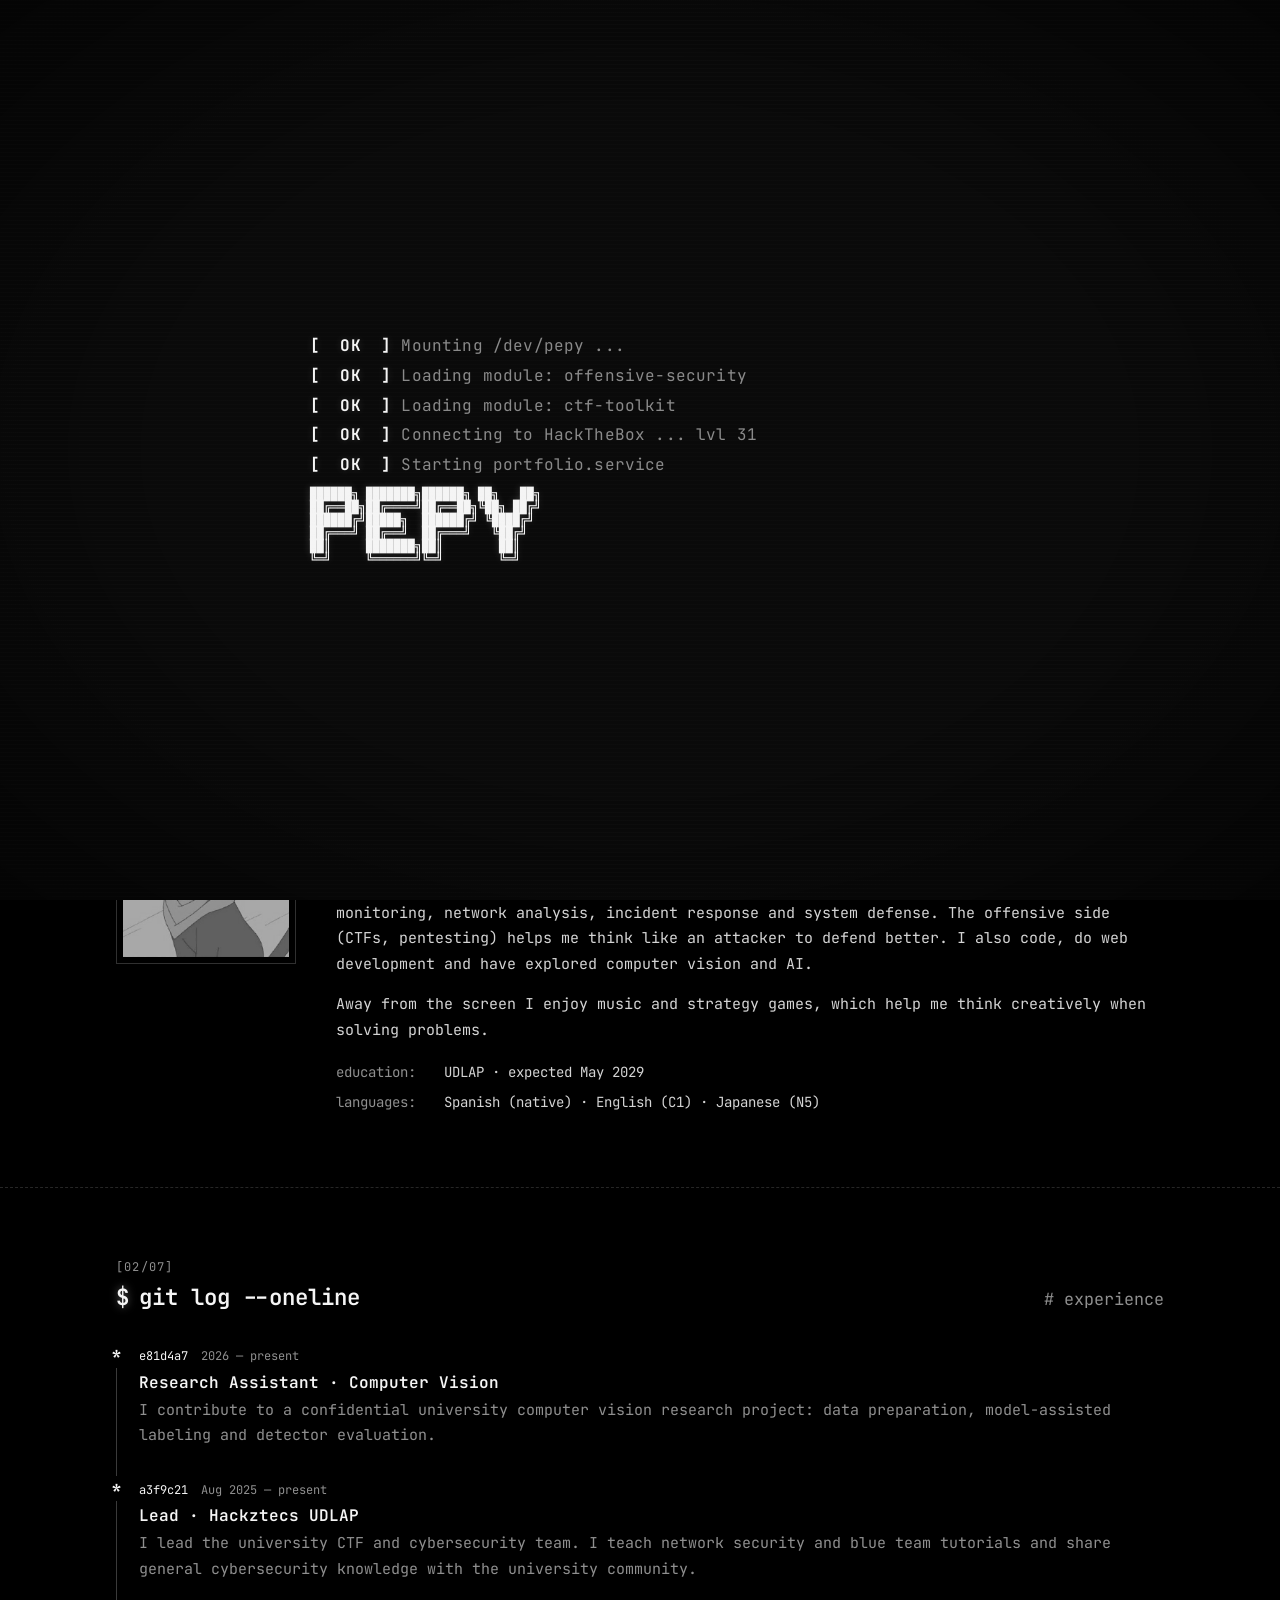
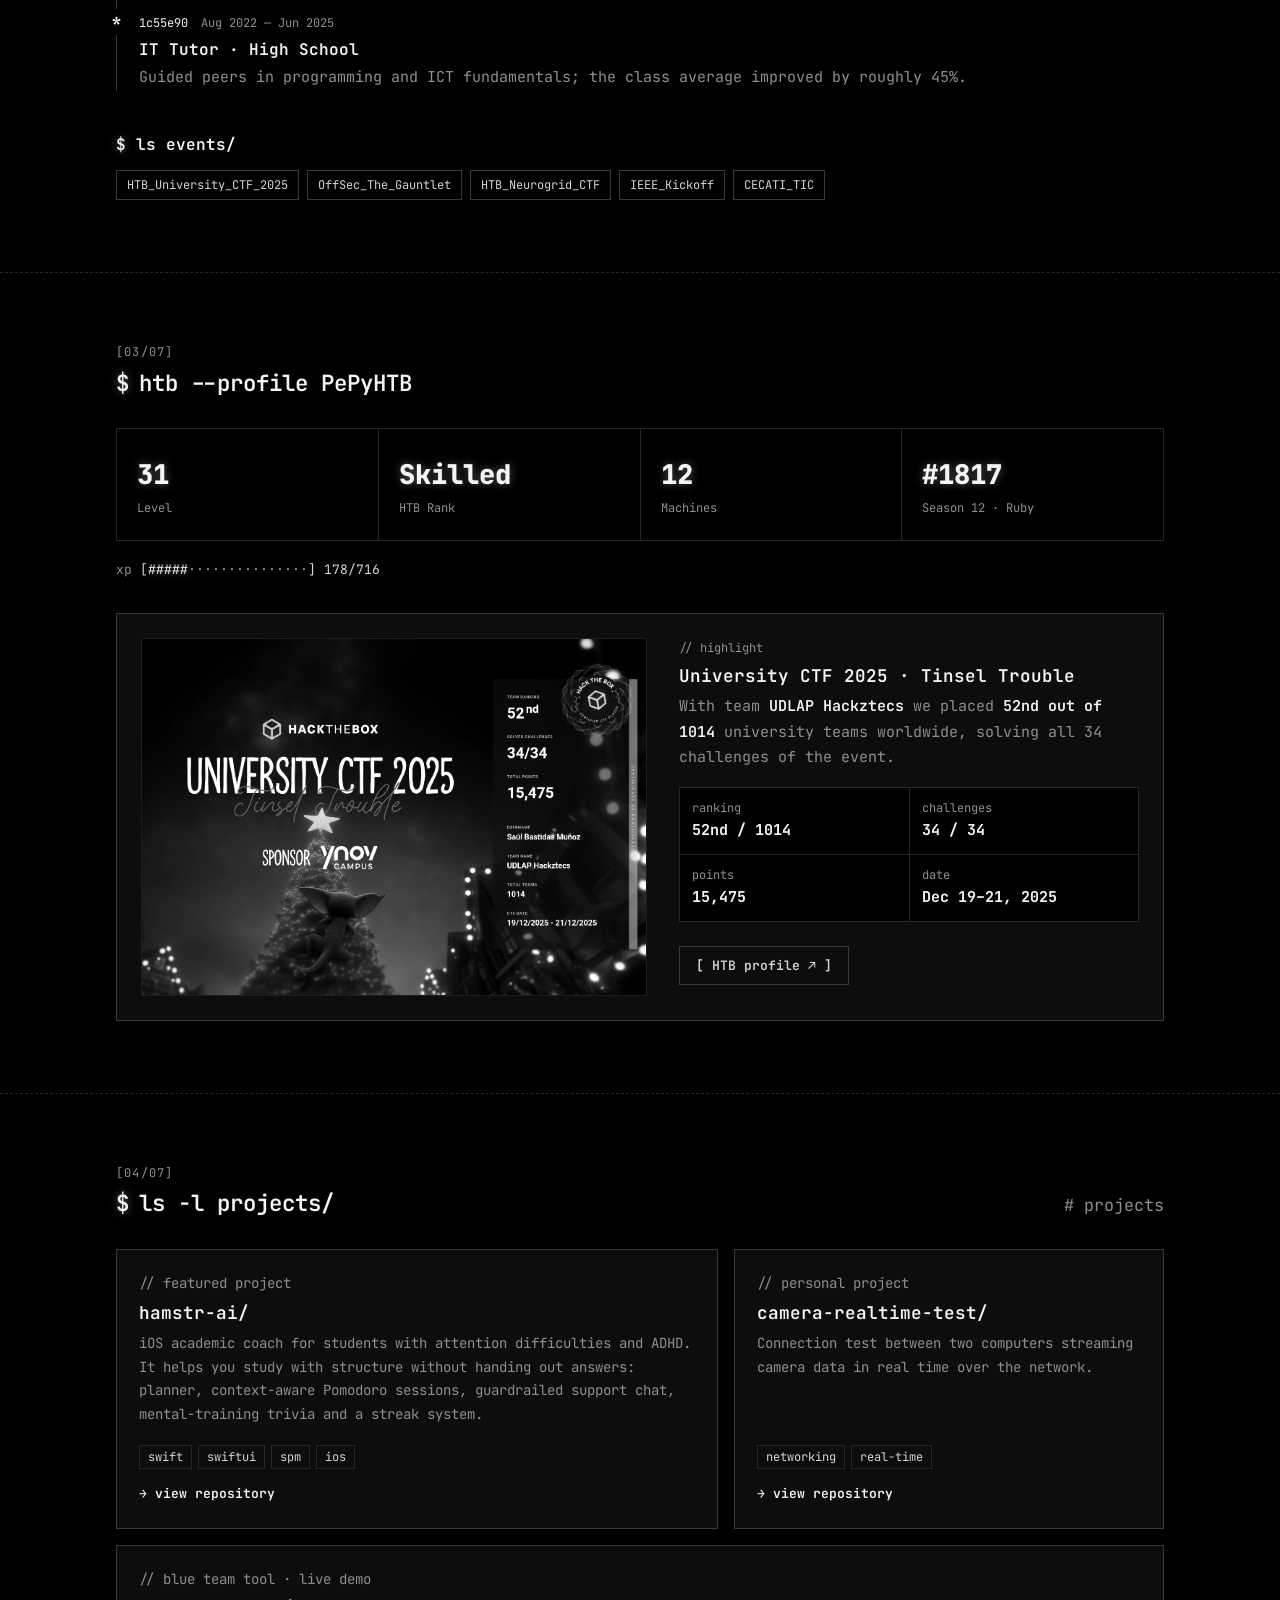
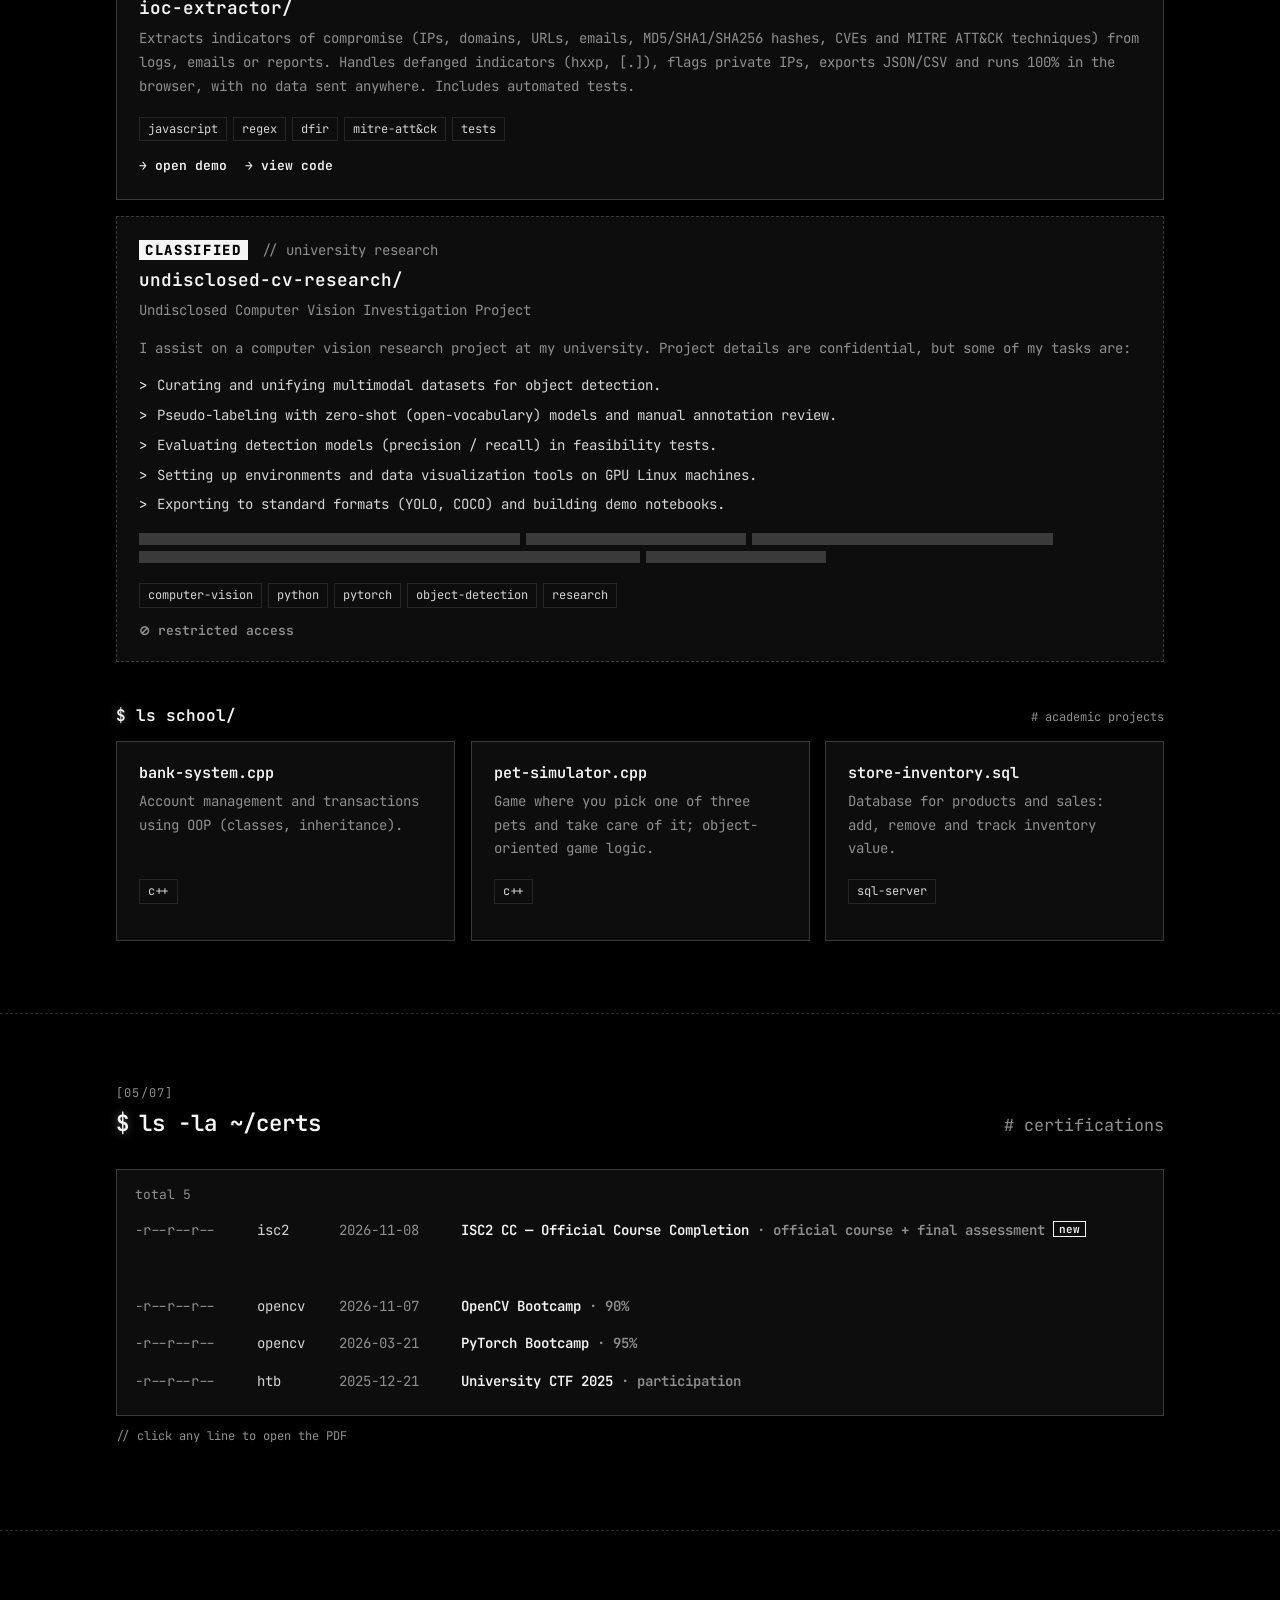
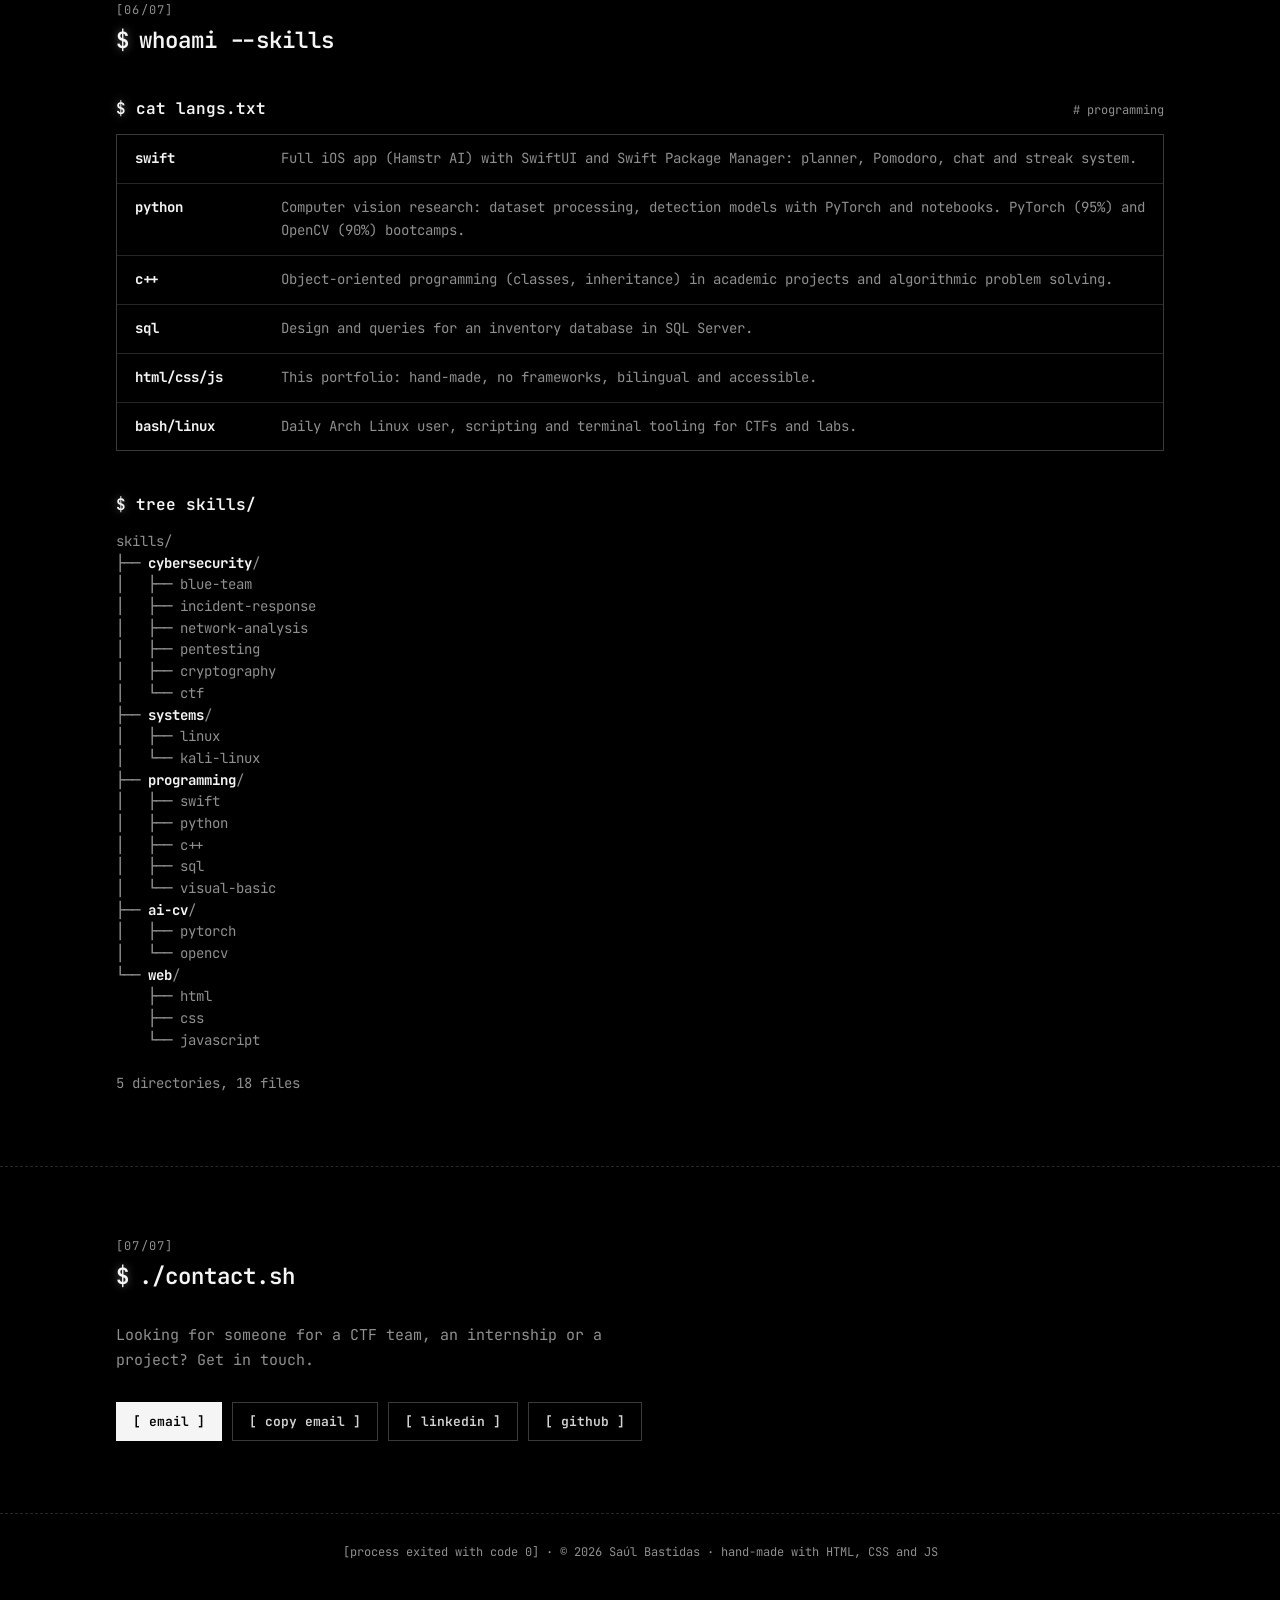
<file: index.html>
<!doctype html>
<html lang="es">
<head>
  <meta charset="utf-8">
  <meta name="viewport" content="width=device-width, initial-scale=1">
  <title>Saúl Bastidas · Portafolio</title>
  <meta name="description" content="Portafolio de Saúl Bastidas (PePy): estudiante de Ingeniería en Sistemas Computacionales en la UDLAP, enfocado en ciberseguridad (con interés en blue team), CTFs y programación.">
  <meta property="og:title" content="Saúl Bastidas · Portafolio">
  <meta property="og:description" content="Ciberseguridad, CTFs y desarrollo web. HackTheBox, proyectos y certificaciones.">
  <meta property="og:image" content="https://pepy-code.github.io/assets/img/avatar.jpg">
  <meta property="og:type" content="website">
  <meta name="theme-color" content="#000000">
  <link rel="icon" href="assets/img/avatar.jpg">
  <link rel="preconnect" href="https://fonts.googleapis.com">
  <link rel="preconnect" href="https://fonts.gstatic.com" crossorigin>
  <link href="https://fonts.googleapis.com/css2?family=JetBrains+Mono:wght@300;400;600;800&family=Space+Grotesk:wght@500;700&display=swap" rel="stylesheet">
  <link rel="stylesheet" href="css/style.css">
  <link rel="stylesheet" href="css/boot.css">
  <link rel="stylesheet" href="css/palette.css">
  <link rel="stylesheet" href="css/statusbar.css">
  <link rel="stylesheet" href="css/fx.css">
</head>
<body>
  <a class="skip" href="#main" data-i18n="skip">Saltar al contenido</a>

  <header class="nav">
    <div class="nav__inner">
      <a class="nav__brand" href="#top">~/pepy<span class="cursor" aria-hidden="true">█</span></a>
      <button class="nav__toggle" aria-expanded="false" aria-controls="nav-links" aria-label="Menú">
        <span></span><span></span><span></span>
      </button>
      <nav id="nav-links" class="nav__links">
        <a href="#about">./about</a>
        <a href="#experience">./exp</a>
        <a href="#htb">./htb</a>
        <a href="#projects">./projects</a>
        <a href="#certs">./certs</a>
        <a href="#skills">./skills</a>
        <a href="#contact">./contact</a>
        <button class="lang" id="plain-toggle" aria-pressed="false" title="Modo simple: sin efectos / Plain mode: no effects" data-i18n="plain.btn">modo simple</button>
        <button class="lang" id="lang-toggle" aria-label="Cambiar idioma / Switch language">EN</button>
      </nav>
    </div>
  </header>

  <main id="main">
    <!-- HERO -->
    <section class="hero" id="top">
      <div class="container hero__grid">
        <div>
          <p class="prompt"><span class="dim">saul@archlinux</span> <span class="ps">~ $</span> whoami</p>
          <h1 class="glitch" data-text="Saúl Bastidas">Saúl Bastidas</h1>
          <p class="hero__role">&gt; <span id="typed" data-i18n="hero.role">Estudiante de ISC · Ciberseguridad · Blue Team · Programación</span><span class="cursor" aria-hidden="true">█</span></p>
          <p class="hero__lead" data-i18n="hero.lead">Me gusta entender cómo funcionan los sistemas para saber cómo atacarlos y, sobre todo, cómo defenderlos. Resuelvo máquinas en HackTheBox, compito en CTFs con mi equipo y construyo software en mis ratos libres.</p>
          <p class="print-only">SaulBastidas064@outlook.com · linkedin.com/in/saul-bastidas · github.com/PePy-Code · pepy-code.github.io</p>
          <div class="hero__cta">
            <a class="btn btn--primary" href="#projects" data-i18n="hero.cta1">[ ver proyectos ]</a>
            <a class="btn" href="https://github.com/PePy-Code" target="_blank" rel="noopener">[ github ]</a>
            <a class="btn" href="#contact" data-i18n="hero.cta3">[ contacto ]</a>
          </div>
        </div>

        <div class="term" aria-label="Resumen estilo neofetch">
          <div class="term__bar"><i></i><i></i><i></i><span>pepy@htb: ~ — neofetch</span></div>
          <div class="term__body neofetch">
<pre class="neofetch__logo" aria-hidden="true">
   /\_/\
  ( o.o )
   > ^ <
  /|   |\
 (_|   |_)</pre>
<pre class="neofetch__info"><b>pepy</b>@<b>htb</b>
<span class="dim">-----------</span>
<b>OS</b>      Arch Linux
<b>WM</b>      Hyprland
<b>Shell</b>   zsh
<b>Uni</b>     UDLAP · ISC
<b>HTB</b>     lvl 31 · Skilled
<b>Pwned</b>   12 machines
<b>CTF</b>     #52 / 1014
<b>Team</b>    Hackztecs
<span class="swatch"><i></i><i></i><i></i><i></i><i></i><i></i></span></pre>
          </div>
        </div>
      </div>
    </section>

    <!-- ABOUT -->
    <section id="about" class="section">
      <div class="container">
        <h2 class="section__title"><span class="ps">$</span> cat about.md <span class="comment"># <span data-i18n="nav.about">sobre mí</span></span></h2>
        <div class="about">
          <img class="about__avatar" src="assets/img/avatar.jpg" alt="Avatar de PePy" width="180" height="180">
          <div>
            <p data-i18n="about.p1">Soy estudiante de tercer semestre de <strong>Ingeniería en Sistemas Computacionales</strong> en la <strong>Universidad de las Américas Puebla (UDLAP)</strong>, con una <strong>beca del 45% por excelencia académica</strong>. Soy de Mazatlán, Sinaloa.</p>
            <p data-i18n="about.p2">Me interesa la <strong>ciberseguridad de forma integral</strong>, con un interés cada vez mayor en el <strong>blue team</strong>: monitoreo, análisis de redes, respuesta a incidentes y defensa de sistemas. El lado ofensivo (CTFs, pentesting) me ayuda a pensar como atacante para defender mejor. También programo, hago desarrollo web y he explorado visión por computadora e IA.</p>
            <p data-i18n="about.p3">Fuera de la pantalla me gusta la música y los juegos de estrategia, que me ayudan a pensar de forma creativa al resolver problemas.</p>
            <ul class="facts">
              <li><span class="dim" data-i18n="about.edu">educación</span> UDLAP · <span data-i18n="about.grad">egreso mayo 2029</span></li>
              <li><span class="dim" data-i18n="about.langs">idiomas</span> <span data-i18n="about.langsv">Español (nativo) · Inglés (C1) · Japonés (N5)</span></li>
            </ul>
          </div>
        </div>
      </div>
    </section>

    <!-- EXPERIENCE -->
    <section id="experience" class="section">
      <div class="container">
        <h2 class="section__title"><span class="ps">$</span> git log --oneline <span class="comment"># <span data-i18n="exp.title">experiencia</span></span></h2>
        <ol class="timeline">
          <li>
            <span class="timeline__date"><span class="hash">e81d4a7</span> <span data-i18n="exp.d0">2026 — presente</span></span>
            <h3 data-i18n="exp.t0">Asistente de investigación · Visión por computadora</h3>
            <p data-i18n="exp.p0">Colaboro en un proyecto de investigación universitario (confidencial) en visión por computadora: preparación de datos, etiquetado asistido por modelos y evaluación de detectores.</p>
          </li>
          <li>
            <span class="timeline__date"><span class="hash">a3f9c21</span> <span data-i18n="exp.d1">ago 2025 — presente</span></span>
            <h3 data-i18n="exp.t1">Líder · Hackztecs UDLAP</h3>
            <p data-i18n="exp.p1">Lidero el equipo de CTF y ciberseguridad de la universidad. Doy tutorías de seguridad en redes y blue team, y comparto conocimientos de ciberseguridad general con la comunidad universitaria.</p>
          </li>
          <li>
            <span class="timeline__date"><span class="hash">1c55e90</span> <span data-i18n="exp.d3">ago 2022 — jun 2025</span></span>
            <h3 data-i18n="exp.t3">Tutor de TI · Preparatoria</h3>
            <p data-i18n="exp.p3">Asesoré a compañeros en fundamentos de programación y tecnologías de la información; el promedio del grupo mejoró aproximadamente un 45%.</p>
          </li>
        </ol>
        <h3 class="subhead"><span class="ps">$</span> ls events/</h3>
        <ul class="tags">
          <li>HTB_University_CTF_2025</li>
          <li>OffSec_The_Gauntlet</li>
          <li>HTB_Neurogrid_CTF</li>
          <li>IEEE_Kickoff</li>
          <li>CECATI_TIC</li>
        </ul>
      </div>
    </section>

    <!-- HTB -->
    <section id="htb" class="section">
      <div class="container">
        <h2 class="section__title"><span class="ps">$</span> htb --profile PePyHTB</h2>
        <!-- Actualizar estos números a mano desde el perfil de HTB -->
        <div class="stats">
          <div class="stat"><span class="stat__value">31</span><span class="stat__label" data-i18n="htb.level">Nivel</span></div>
          <div class="stat"><span class="stat__value">Skilled</span><span class="stat__label" data-i18n="htb.rank">Rango HTB</span></div>
          <div class="stat"><span class="stat__value">12</span><span class="stat__label" data-i18n="htb.machines">Máquinas</span></div>
          <div class="stat"><span class="stat__value">#1817</span><span class="stat__label">Season 12 · Ruby</span></div>
        </div>
        <p class="xp" aria-label="XP 178 de 716"><span class="dim">xp</span> [<span class="xp__bar">#####</span><span class="dim">···············</span>] 178/716</p>

        <article class="feature">
          <a class="feature__img" href="assets/img/htb-uni-ctf-2025.png" target="_blank" rel="noopener">
            <img src="assets/img/htb-uni-ctf-2025.png" alt="Certificado HTB University CTF 2025" width="1393" height="983" loading="lazy">
          </a>
          <div class="feature__body">
            <p class="eyebrow" data-i18n="htb.highlight">// logro destacado</p>
            <h3>University CTF 2025 · Tinsel Trouble</h3>
            <p data-i18n="htb.ctf">Con el equipo <strong>UDLAP Hackztecs</strong> quedamos en el <strong>lugar 52 de 1014 equipos</strong> universitarios de todo el mundo, resolviendo los 34 retos del evento.</p>
            <ul class="kv">
              <li><span>ranking</span><b>52nd / 1014</b></li>
              <li><span data-i18n="htb.solved">retos</span><b>34 / 34</b></li>
              <li><span data-i18n="htb.points">puntos</span><b>15,475</b></li>
              <li><span data-i18n="htb.date">fecha</span><b data-i18n="htb.dateval">19–21 dic 2025</b></li>
            </ul>
            <a class="btn" href="https://profile.hackthebox.com/profile/019c961a-386e-7038-ac83-81f71e967886" target="_blank" rel="noopener" data-i18n="htb.profile">[ perfil de HTB ↗ ]</a>
          </div>
        </article>
      </div>
    </section>

    <!-- PROJECTS -->
    <section id="projects" class="section">
      <div class="container">
        <h2 class="section__title"><span class="ps">$</span> ls -l projects/ <span class="comment"># <span data-i18n="nav.projects">proyectos</span></span></h2>
        <div class="cards">
          <article class="card card--big">
            <p class="eyebrow" data-i18n="proj.featured">// proyecto destacado</p>
            <h3>hamstr-ai/</h3>
            <p data-i18n="proj.hamstr">Entrenador académico para iOS pensado para estudiantes con problemas de atención y TDAH. Ayuda a estudiar con estructura sin dar respuestas automáticas: agenda, sesiones Pomodoro con apoyo contextual, chat con guardrails, trivia de entrenamiento mental y sistema de rachas.</p>
            <ul class="stack"><li>swift</li><li>swiftui</li><li>spm</li><li>ios</li></ul>
            <a class="link" href="https://github.com/PePy-Code/Hamstr-AI" target="_blank" rel="noopener" data-i18n="proj.repo">→ ver repositorio</a>
          </article>
          <article class="card">
            <p class="eyebrow" data-i18n="proj.personal">// proyecto personal</p>
            <h3>camera-realtime-test/</h3>
            <p data-i18n="proj.camera">Prueba de conexión entre dos computadoras enviando datos de cámara en tiempo real a través de la red.</p>
            <ul class="stack"><li data-i18n="proj.net">redes</li><li data-i18n="proj.rt">tiempo-real</li></ul>
            <a class="link" href="https://github.com/PePy-Code/CameraRealTimeTest" target="_blank" rel="noopener" data-i18n="proj.repo">→ ver repositorio</a>
          </article>
          <article class="card card--wide">
            <p class="eyebrow" data-i18n="proj.tool">// herramienta blue team · demo en vivo</p>
            <h3>ioc-extractor/</h3>
            <p data-i18n="proj.ioc">Extrae indicadores de compromiso (IPs, dominios, URLs, correos, hashes MD5/SHA1/SHA256, CVEs y técnicas de MITRE ATT&amp;CK) de logs, correos o reportes. Acepta indicadores "defanged" (hxxp, [.]), marca IPs privadas, exporta a JSON/CSV y funciona 100% en el navegador, sin enviar datos. Incluye pruebas automatizadas.</p>
            <ul class="stack"><li>javascript</li><li>regex</li><li>dfir</li><li>mitre-att&amp;ck</li><li>tests</li></ul>
            <div class="card__links">
              <a class="link" href="https://pepy-code.github.io/ioc-extractor/" target="_blank" rel="noopener" data-i18n="proj.demo">→ abrir demo</a>
              <a class="link" href="https://github.com/PePy-Code/ioc-extractor" target="_blank" rel="noopener" data-i18n="proj.code">→ ver código</a>
            </div>
          </article>
          <!-- Proyecto de investigación confidencial: no agregar nombre, datasets ni detalles técnicos -->
          <article class="card card--classified">
            <p class="eyebrow"><span class="stamp">CLASSIFIED</span> <span data-i18n="proj.research">// investigación universitaria</span></p>
            <h3>undisclosed-cv-research/</h3>
            <p class="dim">Undisclosed Computer Vision Investigation Project</p>
            <p data-i18n="proj.cv">Colaboro como asistente en un proyecto de investigación de visión por computadora de mi universidad. Los detalles del proyecto son confidenciales, pero algunas de mis tareas son:</p>
            <ul class="tasks">
              <li data-i18n="proj.task1">Curación y unificación de datasets multimodales para detección de objetos.</li>
              <li data-i18n="proj.task2">Pseudo-etiquetado con modelos zero-shot (open-vocabulary) y revisión manual de las anotaciones.</li>
              <li data-i18n="proj.task3">Evaluación de modelos de detección (precisión / recall) en pruebas de viabilidad.</li>
              <li data-i18n="proj.task4">Montaje de entornos y herramientas de visualización de datos en Linux con GPU.</li>
              <li data-i18n="proj.task5">Exportación a formatos estándar (YOLO, COCO) y notebooks de demostración.</li>
            </ul>
            <p class="redacted" aria-hidden="true"><span style="width:38%"></span><span style="width:22%"></span><span style="width:30%"></span><span style="width:50%"></span><span style="width:18%"></span></p>
            <ul class="stack"><li>computer-vision</li><li>python</li><li>pytorch</li><li>object-detection</li><li data-i18n="proj.res">investigación</li></ul>
            <button type="button" class="link--locked" id="locked-btn" data-i18n="proj.locked">⊘ acceso restringido</button>
            <p class="denied" id="denied" role="status" aria-live="polite"></p>
          </article>
        </div>

        <h3 class="subhead"><span class="ps">$</span> ls school/ <span class="comment"># <span data-i18n="proj.academic">proyectos académicos</span></span></h3>
        <div class="cards cards--small">
          <article class="card">
            <h4 data-i18n="proj.bank.t">bank-system.cpp</h4>
            <p data-i18n="proj.bank">Gestión de cuentas y transacciones aplicando POO (clases, herencia).</p>
            <ul class="stack"><li>c++</li></ul>
          </article>
          <article class="card">
            <h4 data-i18n="proj.pet.t">pet-simulator.cpp</h4>
            <p data-i18n="proj.pet">Juego donde eliges una de tres mascotas y la cuidas; lógica con diseño orientado a objetos.</p>
            <ul class="stack"><li>c++</li></ul>
          </article>
          <article class="card">
            <h4 data-i18n="proj.sql.t">store-inventory.sql</h4>
            <p data-i18n="proj.sql">Base de datos para productos y ventas: altas, bajas y valor del inventario.</p>
            <ul class="stack"><li>sql-server</li></ul>
          </article>
        </div>
      </div>
    </section>

    <!-- CERTS: listado tipo `ls -la` -->
    <section id="certs" class="section">
      <div class="container">
        <h2 class="section__title"><span class="ps">$</span> ls -la ~/certs <span class="comment"># <span data-i18n="nav.certs">certificaciones</span></span></h2>
        <div class="ls" role="list">
          <p class="ls__total dim">total 5</p>
          <a class="ls__row" role="listitem" href="assets/certs/isc2-cc-course-completion.pdf" target="_blank" rel="noopener">
            <span class="ls__perm">-r--r--r--</span><span class="ls__owner">isc2</span><span class="ls__date">2026-11-08</span>
            <span class="ls__name">ISC2 CC — Official Course Completion <span class="dim" data-i18n="cert.isc2.d">· curso oficial + evaluación final</span><span class="ls__new">new</span></span>
          </a>
          <a class="ls__row" role="listitem" href="assets/certs/cisco-intro-ciberseguridad.pdf" target="_blank" rel="noopener">
            <span class="ls__perm">-r--r--r--</span><span class="ls__owner">cisco</span><span class="ls__date">2026-10-06</span>
            <span class="ls__name" data-i18n="cert.cisco">Introducción a la Ciberseguridad</span>
          </a>
          <a class="ls__row" role="listitem" href="assets/certs/opencv-bootcamp.pdf" target="_blank" rel="noopener">
            <span class="ls__perm">-r--r--r--</span><span class="ls__owner">opencv</span><span class="ls__date">2026-11-07</span>
            <span class="ls__name">OpenCV Bootcamp <span class="dim">· 90%</span></span>
          </a>
          <a class="ls__row" role="listitem" href="assets/certs/pytorch-bootcamp.pdf" target="_blank" rel="noopener">
            <span class="ls__perm">-r--r--r--</span><span class="ls__owner">opencv</span><span class="ls__date">2026-03-21</span>
            <span class="ls__name">PyTorch Bootcamp <span class="dim">· 95%</span></span>
          </a>
          <a class="ls__row" role="listitem" href="assets/certs/htb-university-ctf-2025.pdf" target="_blank" rel="noopener">
            <span class="ls__perm">-r--r--r--</span><span class="ls__owner">htb</span><span class="ls__date">2025-12-21</span>
            <span class="ls__name">University CTF 2025 <span class="dim" data-i18n="cert.htb.d">· participación</span></span>
          </a>
        </div>
        <p class="hint dim" data-i18n="cert.hint">// clic en cualquier línea para abrir el PDF</p>
      </div>
    </section>

    <!-- SKILLS (borrador: se definirá después) -->
    <section id="skills" class="section">
      <div class="container">
        <h2 class="section__title"><span class="ps">$</span> whoami --skills</h2>
<h3 class="subhead"><span class="ps">$</span> cat langs.txt <span class="comment"># <span data-i18n="sk.code">programación</span></span></h3>
        <ul class="langs">
          <li><b>swift</b><span data-i18n="lang.swift">App iOS completa (Hamstr AI) con SwiftUI y Swift Package Manager: agenda, Pomodoro, chat y sistema de rachas.</span></li>
          <li><b>python</b><span data-i18n="lang.python">Investigación en visión por computadora: procesamiento de datasets, modelos de detección con PyTorch y notebooks. Bootcamps de PyTorch (95%) y OpenCV (90%).</span></li>
          <li><b>c++</b><span data-i18n="lang.cpp">Programación orientada a objetos (clases, herencia) en proyectos académicos y resolución de problemas algorítmicos.</span></li>
          <li><b>sql</b><span data-i18n="lang.sql">Diseño y consultas de una base de datos de inventario en SQL Server.</span></li>
          <li><b>html/css/js</b><span data-i18n="lang.web">Este portafolio: hecho a mano, sin frameworks, bilingüe y accesible.</span></li>
          <li><b>bash/linux</b><span data-i18n="lang.sh">Uso diario de Arch Linux, scripting y herramientas de terminal para CTFs y laboratorios.</span></li>
        </ul>

        <h3 class="subhead"><span class="ps">$</span> tree skills/</h3>
<pre class="tree">skills/
├── <b data-i18n="sk.sec">ciberseguridad</b>/
│   ├── blue-team
│   ├── <span data-i18n="sk.ir">respuesta-a-incidentes</span>
│   ├── <span data-i18n="sk.net">análisis-de-redes</span>
│   ├── pentesting
│   ├── <span data-i18n="sk.crypto">criptografía</span>
│   └── ctf
├── <b data-i18n="sk.sys">sistemas</b>/
│   ├── linux
│   └── kali-linux
├── <b data-i18n="sk.prog">programación</b>/
│   ├── swift
│   ├── python
│   ├── c++
│   ├── sql
│   └── visual-basic
├── <b>ai-cv</b>/
│   ├── pytorch
│   └── opencv
└── <b>web</b>/
    ├── html
    ├── css
    └── javascript

<span class="dim">5 directories, 18 files</span></pre>
      </div>
    </section>

    <!-- CONTACT -->
    <section id="contact" class="section">
      <div class="container contact">
        <h2 class="section__title"><span class="ps">$</span> ./contact.sh</h2>
        <p data-i18n="contact.p">¿Buscas a alguien para un equipo de CTF, una pasantía o un proyecto? Escríbeme.</p>
        <div class="hero__cta">
          <a class="btn btn--primary" href="mailto:SaulBastidas064@outlook.com?subject=Contacto%20desde%20tu%20portafolio">[ email ]</a>
          <button type="button" class="btn" id="copy-email" data-email="SaulBastidas064@outlook.com" data-i18n="contact.copy">[ copiar email ]</button>
          <a class="btn" href="https://www.linkedin.com/in/saul-bastidas" target="_blank" rel="noopener">[ linkedin ]</a>
          <a class="btn" href="https://github.com/PePy-Code" target="_blank" rel="noopener">[ github ]</a>
        </div>
      </div>
    </section>
  </main>

  <footer class="footer">
    <p><span class="dim">[process exited with code 0]</span> · © <span id="year">2026</span> Saúl Bastidas · <span data-i18n="footer">hecho a mano con HTML, CSS y JS</span></p>
  </footer>

  <script src="js/i18n.js"></script>
  <script src="js/main.js"></script>
  <script src="js/boot.js"></script>
  <script src="js/palette.js"></script>
  <script src="js/statusbar.js"></script>
  <script src="js/fx.js"></script>
</body>
</html>
</file>
<file: css/style.css>
/* Monocromático: solo negro, blanco y grises */
:root {
  --bg: #000;
  --bg-2: #0a0a0a;
  --card: #0d0d0d;
  --line: #262626;
  --line-2: #3a3a3a;
  --text: #d4d4d4;
  --dim: #8f8f8f;
  --white: #f5f5f5;
  --glow: 0 0 8px rgba(255, 255, 255, .35);
  --mono: "JetBrains Mono", ui-monospace, monospace;
  --max: 1080px;
}

* { box-sizing: border-box; }
html { scroll-behavior: smooth; scroll-padding-top: 72px; }
body {
  margin: 0;
  background: var(--bg);
  color: var(--text);
  font: 15px/1.7 var(--mono);
  -webkit-font-smoothing: antialiased;
}
/* Scanlines CRT sobre toda la página */
body::after {
  content: "";
  position: fixed; inset: 0;
  pointer-events: none; z-index: 90;
  background: repeating-linear-gradient(to bottom, rgba(255,255,255,.025) 0 1px, transparent 1px 3px);
}
/* Viñeta */
body::before {
  content: "";
  position: fixed; inset: 0;
  pointer-events: none; z-index: 89;
  background: radial-gradient(ellipse at center, transparent 55%, rgba(0,0,0,.6) 100%);
}

::selection { background: var(--white); color: #000; }
img { max-width: 100%; height: auto; display: block; }
a { color: var(--white); text-decoration: none; }
h1, h2, h3, h4 { line-height: 1.2; margin: 0 0 .5em; color: var(--white); font-weight: 600; }
p { margin: 0 0 1em; }
strong { color: var(--white); font-weight: 600; }
ul { margin: 0; padding: 0; list-style: none; }
pre { margin: 0; font: inherit; }

.dim { color: var(--dim); }
.ps { color: var(--white); text-shadow: var(--glow); }
.comment { color: var(--dim); font-weight: 400; font-size: .75em; margin-left: auto; }
.container { max-width: var(--max); margin: 0 auto; padding: 0 16px; }

.skip { position: absolute; left: -999px; top: 8px; background: var(--white); color: #000; padding: 8px 12px; z-index: 100; }
.skip:focus { left: 8px; }
:focus-visible { outline: 1px dashed var(--white); outline-offset: 4px; }

.cursor { animation: blink 1s steps(1) infinite; color: var(--white); margin-left: 2px; }
@keyframes blink { 50% { opacity: 0; } }

/* NAV */
.nav { position: sticky; top: 0; z-index: 50; background: rgba(0,0,0,.85); backdrop-filter: blur(6px); border-bottom: 1px solid var(--line); }
.nav__inner { max-width: var(--max); margin: 0 auto; padding: 0 16px; height: 56px; display: flex; align-items: center; justify-content: space-between; }
.nav__brand { font-weight: 800; color: var(--white); }
.nav__links { display: flex; align-items: center; gap: 4px; font-size: 13px; }
.nav__links a { color: var(--dim); padding: 4px 8px; }
.nav__links a:hover { background: var(--white); color: #000; }
.lang { font: 600 12px var(--mono); background: transparent; color: var(--white); border: 1px solid var(--white); padding: 3px 10px; margin-left: 8px; cursor: pointer; }
.lang:hover { background: var(--white); color: #000; }
.nav__toggle { display: none; background: none; border: 0; padding: 8px; cursor: pointer; }
.nav__toggle span { display: block; width: 22px; height: 2px; margin: 5px 0; background: var(--white); }

/* BUTTONS: invertir al pasar */
.btn { display: inline-block; font: 600 13px var(--mono); padding: 10px 16px; border: 1px solid var(--line-2); color: var(--text); background: transparent; transition: background .12s, color .12s; }
.btn:hover { background: var(--white); color: #000; border-color: var(--white); }
.btn--primary { background: var(--white); color: #000; border-color: var(--white); }
.btn--primary:hover { background: transparent; color: var(--white); }

/* HERO */
.hero { padding: 96px 0 80px; }
.hero__grid { display: grid; grid-template-columns: 1.15fr 1fr; gap: 48px; align-items: center; }
.prompt { font-size: 14px; color: var(--text); }
.hero h1 { font-family: "Space Grotesk", var(--mono); font-size: clamp(2.6rem, 7vw, 4.6rem); font-weight: 700; letter-spacing: -.035em; margin: .1em 0 .25em; text-shadow: var(--glow); }
.hero__role { font-size: clamp(.95rem, 2.2vw, 1.15rem); color: var(--white); min-height: 1.7em; }
.hero__lead { color: var(--dim); max-width: 52ch; }
.hero__cta { display: flex; flex-wrap: wrap; gap: 10px; margin-top: 28px; }

/* Efecto glitch monocromo */
.glitch { position: relative; }
.glitch::before, .glitch::after {
  content: attr(data-text);
  content: attr(data-text) / ""; /* decorativo: que el lector de pantalla no lo repita */
  position: absolute; inset: 0;
  background: var(--bg);
  overflow: hidden;
}
.glitch::before { left: 2px; text-shadow: -1px 0 var(--dim); clip-path: inset(100% 0 0 0); animation: glitch-a 1.2s 2.4s 1 steps(1); }
.glitch::after { left: -2px; text-shadow: 1px 0 var(--white); clip-path: inset(100% 0 0 0); animation: glitch-b 1.2s 2.4s 1 steps(1); }
.glitch:hover::before { animation: glitch-a-h .9s infinite steps(1); }
.glitch:hover::after { animation: glitch-b-h 1.1s infinite steps(1); }
@keyframes glitch-a-h {
  0%, 100% { clip-path: inset(100% 0 0 0); }
  15% { clip-path: inset(10% 0 70% 0); }
  35% { clip-path: inset(55% 0 20% 0); }
  60% { clip-path: inset(30% 0 50% 0); }
}
@keyframes glitch-b-h {
  0%, 100% { clip-path: inset(100% 0 0 0); }
  20% { clip-path: inset(70% 0 5% 0); }
  45% { clip-path: inset(20% 0 60% 0); }
  75% { clip-path: inset(45% 0 35% 0); }
}
@keyframes glitch-a {
  0%, 90%, 100% { clip-path: inset(100% 0 0 0); }
  91% { clip-path: inset(10% 0 70% 0); }
  93% { clip-path: inset(55% 0 20% 0); }
  95% { clip-path: inset(30% 0 50% 0); }
}
@keyframes glitch-b {
  0%, 92%, 100% { clip-path: inset(100% 0 0 0); }
  93% { clip-path: inset(70% 0 5% 0); }
  95% { clip-path: inset(20% 0 60% 0); }
  97% { clip-path: inset(45% 0 35% 0); }
}

/* Ventana de terminal */
.term { background: var(--bg-2); border: 1px solid var(--line-2); box-shadow: 0 0 0 1px #000, 0 30px 60px rgba(255,255,255,.04); }
.term__bar { display: flex; align-items: center; gap: 6px; padding: 9px 12px; border-bottom: 1px solid var(--line); font-size: 12px; color: var(--dim); }
.term__bar i { width: 10px; height: 10px; border-radius: 50%; border: 1px solid var(--dim); }
.term__bar i:first-child { background: var(--white); border-color: var(--white); }
.term__bar span { margin-left: 8px; }
.term__body { padding: 20px; font-size: 13px; line-height: 1.6; overflow-x: auto; }
.neofetch { display: flex; gap: 24px; align-items: flex-start; }
.neofetch__logo { color: var(--white); text-shadow: var(--glow); font-weight: 600; }
.neofetch__info b { color: var(--white); }
.swatch { display: inline-flex; margin-top: 10px; }
.swatch i { width: 20px; height: 12px; }
.swatch i:nth-child(1) { background: #000; outline: 1px solid var(--line-2); }
.swatch i:nth-child(2) { background: #262626; }
.swatch i:nth-child(3) { background: #555; }
.swatch i:nth-child(4) { background: #888; }
.swatch i:nth-child(5) { background: #bbb; }
.swatch i:nth-child(6) { background: #f5f5f5; }

/* SECTIONS */
.section { padding: 72px 0; border-top: 1px dashed var(--line); counter-increment: sec; }
main { counter-reset: sec; }
.section__title::before { content: "[" counter(sec, decimal-leading-zero) "/07]"; font-size: 12px; font-weight: 400; color: var(--dim); width: 100%; letter-spacing: .1em; }
.section__title { font-size: clamp(1.05rem, 2.6vw, 1.4rem); display: flex; align-items: baseline; flex-wrap: wrap; gap: 10px; margin-bottom: 32px; }
.subhead { font-size: 1rem; margin: 44px 0 16px; display: flex; flex-wrap: wrap; gap: 10px; align-items: baseline; }
.eyebrow { font-size: 12px; color: var(--dim); margin-bottom: 6px; }

/* ABOUT */
.about { display: grid; grid-template-columns: 180px 1fr; gap: 40px; align-items: start; }
.about__avatar { filter: grayscale(1) contrast(1.15); border: 1px solid var(--line-2); padding: 6px; transition: filter .3s; }
.about__avatar:hover { filter: grayscale(0); }
.about p { color: var(--text); }
.facts { margin-top: 18px; display: grid; gap: 6px; font-size: 14px; }
.facts .dim { display: inline-block; min-width: 100px; }
.facts .dim::after { content: ":"; }

/* TIMELINE: git log */
.timeline { list-style: none; margin: 0; padding: 0 0 0 22px; border-left: 1px solid var(--line-2); display: grid; gap: 28px; }
.timeline li { position: relative; }
.timeline li::before { content: "*"; position: absolute; left: -29px; top: -1px; color: var(--white); background: var(--bg); padding: 0 2px; font-weight: 800; }
.timeline__date { font-size: 12px; color: var(--dim); }
.hash { color: var(--white); margin-right: 6px; }
.timeline h3 { font-size: 1rem; margin: 4px 0 6px; }
.timeline p { color: var(--dim); margin: 0; }

.tags { display: flex; flex-wrap: wrap; gap: 8px; }
.tags li { font-size: 12px; padding: 4px 10px; border: 1px solid var(--line-2); }
.tags li:hover { background: var(--white); color: #000; }

/* HTB */
.stats { display: grid; grid-template-columns: repeat(4, 1fr); gap: 1px; background: var(--line); border: 1px solid var(--line); margin-bottom: 18px; }
.stat { background: var(--bg); padding: 22px 20px; display: flex; flex-direction: column; }
.stat__value { font-size: 1.7rem; font-weight: 800; color: var(--white); text-shadow: var(--glow); }
.stat__label { font-size: 12px; color: var(--dim); }
.xp { font-size: 13px; margin-bottom: 32px; white-space: nowrap; overflow: hidden; }
.xp__bar { color: var(--white); text-shadow: var(--glow); }

.feature { display: grid; grid-template-columns: 1.1fr 1fr; gap: 32px; border: 1px solid var(--line-2); padding: 24px; background: var(--card); }
.feature__img img { filter: grayscale(1) contrast(1.1); border: 1px solid var(--line); transition: filter .3s; }
.feature__img:hover img { filter: grayscale(0); }
.feature__body p { color: var(--dim); }
.kv { display: grid; grid-template-columns: 1fr 1fr; gap: 1px; background: var(--line); border: 1px solid var(--line); margin: 16px 0 24px; }
.kv li { background: var(--bg); padding: 10px 12px; display: flex; flex-direction: column; }
.kv span { font-size: 12px; color: var(--dim); }
.kv b { color: var(--white); }

/* PROJECTS */
.cards { display: grid; grid-template-columns: 1.4fr 1fr; gap: 16px; }
.cards--small { grid-template-columns: repeat(3, 1fr); }
.card { border: 1px solid var(--line-2); padding: 22px; display: flex; flex-direction: column; background: var(--card); position: relative; transition: border-color .15s; }
.card::before { content: "┌"; position: absolute; top: -9px; left: -5px; color: var(--white); opacity: 0; transition: opacity .15s; }
.card::after { content: "┘"; position: absolute; bottom: -10px; right: -5px; color: var(--white); opacity: 0; transition: opacity .15s; }
.card:hover { border-color: var(--white); }
.card:hover::before, .card:hover::after { opacity: 1; }
.card p { color: var(--dim); font-size: 14px; }
.card .stack { margin-top: auto; padding-top: 4px; }
.card h3 { font-size: 1.1rem; }
.card h4 { font-size: .95rem; }
.stack { display: flex; flex-wrap: wrap; gap: 6px; margin-bottom: 14px; font-size: 12px; }
.stack li { border: 1px solid var(--line); padding: 1px 8px; color: var(--text); }
.link { font-weight: 600; font-size: 13px; align-self: flex-start; }
.link:hover { background: var(--white); color: #000; }

/* Herramienta destacada a lo ancho */
.card--wide { grid-column: 1 / -1; }
.card__links { display: flex; flex-wrap: wrap; gap: 18px; }

/* Proyecto confidencial */
.card--classified { grid-column: 1 / -1; border-style: dashed; }
.stamp { color: #000; background: var(--white); font-weight: 800; letter-spacing: .12em; padding: 1px 6px; margin-right: 6px; }
.redacted { display: flex; flex-wrap: wrap; gap: 6px; margin-bottom: 16px; }
.redacted span { display: block; height: 12px; background: var(--line-2); }
.card--classified:hover .redacted span { background: var(--white); }
.link--locked { font: 600 13px var(--mono); background: none; border: 0; padding: 0; color: var(--dim); cursor: not-allowed; align-self: flex-start; }
.link--locked:hover, .link--locked:focus-visible { background: var(--white); color: #000; }
.denied { font-size: 13px; color: var(--white); margin: 8px 0 0; min-height: 1.4em; }
.denied:empty { display: none; }
.card--classified.flash .redacted span { animation: flash .5s steps(2) 1; }
@keyframes flash { 50% { background: var(--white); } }

.tasks { margin: 0 0 16px; display: grid; gap: 6px; font-size: 14px; color: var(--text); }
.tasks li { padding-left: 18px; position: relative; }
.tasks li::before { content: ">"; position: absolute; left: 0; color: var(--white); }

/* CERTS: ls -la */
.ls { border: 1px solid var(--line-2); background: var(--card); padding: 14px 0; font-size: 14px; }
.ls__total { padding: 0 18px; margin-bottom: 6px; font-size: 13px; }
.ls__row { display: grid; grid-template-columns: 110px 70px 110px 1fr; gap: 12px; padding: 7px 18px; color: var(--text); }
.ls__row:hover { background: var(--white); color: #000; }
.ls__row:hover .dim, .ls__row:hover .ls__perm, .ls__row:hover .ls__date { color: #000; }
.ls__perm, .ls__date { color: var(--dim); }
.ls__name { color: var(--white); font-weight: 600; }
.ls__row:hover .ls__name { color: #000; }
.ls__new { font-size: 11px; border: 1px solid currentColor; padding: 0 5px; margin-left: 8px; vertical-align: 2px; animation: blink 1.6s steps(1) infinite; }
.hint { font-size: 12px; margin-top: 10px; }

/* SKILLS */
.langs { display: grid; gap: 1px; background: var(--line); border: 1px solid var(--line-2); margin-bottom: 8px; }
.langs li { display: grid; grid-template-columns: 130px 1fr; gap: 16px; background: var(--bg); padding: 12px 18px; font-size: 14px; color: var(--dim); }
.langs li:hover { background: var(--white); color: #000; }
.langs li:hover b { color: #000; }
.langs b { color: var(--white); }
@media (max-width: 860px) { .langs li { grid-template-columns: 1fr; gap: 2px; } }
.tree { font-size: 14px; line-height: 1.55; color: var(--dim); overflow-x: auto; }
.tree b { color: var(--white); }

/* CONTACT / FOOTER */
.contact p { color: var(--dim); max-width: 55ch; }
.footer { border-top: 1px dashed var(--line); text-align: center; padding: 28px 16px; font-size: 12px; color: var(--dim); }
.footer p { margin: 0; }

/* Menos efecto CRT en móvil y con alto contraste */
@media (max-width: 600px) { body::after { opacity: .4; } body::before { display: none; } }
@media (prefers-contrast: more) { body::after, body::before { display: none; } :root { --dim: #b0b0b0; } }

/* MODO SIMPLE (para reclutadores): sin efectos */
html.plain body::after, html.plain body::before,
html.plain .glitch::before, html.plain .glitch::after { display: none; }
html.plain .cursor, html.plain .ls__new { animation: none; }
html.plain .hero h1 { text-shadow: none; }
#plain-toggle[aria-pressed="true"] { background: var(--white); color: #000; }
.print-only { display: none; }

/* RESPONSIVE */
@media (max-width: 860px) {
  .nav__toggle { display: block; }
  .nav__links { position: absolute; top: 56px; left: 0; right: 0; flex-direction: column; align-items: flex-start; gap: 0; background: #000; border-bottom: 1px solid var(--line); padding: 8px 16px 16px; display: none; }
  .nav__links.open { display: flex; }
  .nav__links a { padding: 10px 8px; width: 100%; }
  .lang { margin: 8px 0 0; }
  .hero { padding: 56px 0 48px; }
  .hero__grid, .feature, .cards, .about { grid-template-columns: 1fr; }
  .about__avatar { width: 130px; }
  .stats { grid-template-columns: repeat(2, 1fr); }
  .cards--small { grid-template-columns: 1fr; }
  .comment { margin-left: 0; width: 100%; }
  .ls__row { grid-template-columns: 1fr auto; gap: 2px 12px; }
  .ls__perm { display: none; }
  .ls__owner { order: 1; }
  .ls__date { order: 2; text-align: right; }
  .ls__name { order: 3; grid-column: 1 / -1; }
  .section { padding: 52px 0; }
}
@media (max-width: 420px) {
  .neofetch__logo { display: none; }
}

/* IMPRESIÓN: una versión limpia en blanco y negro */
@media print {
  @page { margin: 14mm; }
  :root { --bg: #fff; --bg-2: #fff; --card: #fff; --line: #bbb; --line-2: #999; --text: #111; --dim: #444; --white: #000; --glow: none; }
  body { background: #fff; color: #111; font-size: 11pt; padding: 0 !important; }
  body::before, body::after, .nav, .skip, .hero__cta, .term, .redacted, .link--locked, .denied, .hint,
  .glitch::before, .glitch::after, .cursor, #boot, #fx-canvas, #pepy-palette, #pepy-statusbar, .feature__img, .about__avatar { display: none !important; }
  .print-only { display: block; }
  .hero { padding: 0 0 12px; }
  .hero__grid, .about, .feature, .cards, .cards--small { display: block; }
  .section { padding: 14px 0; border-top: 1px solid #bbb; break-inside: avoid-page; }
  .card, .feature, .ls, .langs, .stats { border-color: #999; background: #fff; break-inside: avoid; margin-bottom: 8px; }
  .stat, .kv li, .langs li { background: #fff; }
  a { color: #000; }
  .card a[href^="http"]::after { content: " (" attr(href) ")"; font-size: 9pt; color: #444; word-break: break-all; }
  .ls__row { display: flex; flex-wrap: wrap; gap: 4px 14px; padding: 4px 14px; }
  .ls__perm { display: none !important; }
  .ls__owner, .ls__date { order: 0; text-align: left; }
  .ls__name { order: 0; }
  .stamp { background: none; color: #000; border: 1px solid #000; }
  .comment { margin-left: 0; }
  * { animation: none !important; transition: none !important; text-shadow: none !important; }
}

@media (prefers-reduced-motion: reduce) {
  html { scroll-behavior: auto; }
  *, *::before, *::after { animation: none !important; transition: none !important; }
}
</file>
<file: css/boot.css>
/* Terminal boot intro — monochrome only. Every rule is scoped under #boot. */

#boot {
  position: fixed;
  inset: 0;
  z-index: 9999;
  display: flex;
  align-items: center;
  justify-content: center;
  padding: clamp(18px, 6vw, 56px);
  background: #0a0a0a;
  color: #8a8a8a;
  font-family: "JetBrains Mono", ui-monospace, SFMono-Regular, Menlo, monospace;
  font-size: clamp(12px, 2.6vw, 16px);
  line-height: 1.55;
  letter-spacing: 0.01em;
  overflow: hidden;
  opacity: 1;
  transition: opacity 0.38s ease;
  -webkit-font-smoothing: antialiased;
}

/* Subtle CRT scanlines, painted only over the overlay. */
#boot::before {
  content: "";
  position: absolute;
  inset: 0;
  z-index: 2;
  pointer-events: none;
  background: repeating-linear-gradient(
    to bottom,
    rgba(245, 245, 245, 0.028) 0,
    rgba(245, 245, 245, 0.028) 1px,
    transparent 1px,
    transparent 4px
  );
  opacity: 0.55;
}

/* Soft vignette so the center reads like a CRT. */
#boot::after {
  content: "";
  position: absolute;
  inset: 0;
  z-index: 2;
  pointer-events: none;
  background: radial-gradient(
    ellipse at center,
    transparent 55%,
    rgba(0, 0, 0, 0.55) 100%
  );
}

#boot.boot--out {
  opacity: 0;
}

#boot .boot__screen {
  position: relative;
  z-index: 1;
  width: min(660px, 100%);
}

#boot .boot__log {
  display: flex;
  flex-direction: column;
  gap: 0.3em;
  min-height: 9em;
}

#boot .boot__line {
  margin: 0;
  white-space: pre-wrap;
  overflow-wrap: anywhere;
  animation: boot-line-in 0.12s ease-out both;
}

#boot .boot__ok {
  color: #f5f5f5;
  font-weight: 700;
  text-shadow: 0 0 8px rgba(245, 245, 245, 0.16);
}

#boot .boot__msg {
  color: #8a8a8a;
}

/* Blinking block cursor sits at the end of the line being "typed". */
#boot .boot__line.is-active .boot__msg::after {
  content: "";
  display: inline-block;
  width: 0.55em;
  height: 1em;
  margin-left: 0.15em;
  vertical-align: -0.15em;
  background: #f5f5f5;
  animation: boot-blink 1s steps(1) infinite;
}

#boot .boot__banner {
  margin: 0.9em 0 0;
  padding: 0;
  color: #f5f5f5;
  font-family: inherit;
  font-size: 0.7em;
  font-weight: 700;
  line-height: 1.15;
  letter-spacing: 0;
  white-space: pre;
  opacity: 0;
  text-shadow: 0 0 8px rgba(245, 245, 245, 0.16);
  transition: opacity 0.25s ease;
}

#boot .boot__banner.is-visible {
  opacity: 1;
}

@keyframes boot-line-in {
  from {
    opacity: 0;
    transform: translateY(2px);
  }
  to {
    opacity: 1;
    transform: none;
  }
}

@keyframes boot-blink {
  50% {
    opacity: 0;
  }
}

/* Very small screens: drop the banner, let lines wrap freely. */
@media (max-width: 419px) {
  #boot .boot__banner {
    display: none;
  }

  #boot .boot__log {
    min-height: 0;
  }

  #boot .boot__screen {
    width: 100%;
  }
}

/* Users who disable motion never see this overlay (JS also checks), but keep
   the styles quiet in case it is rendered some other way. */
@media (prefers-reduced-motion: reduce) {
  #boot {
    transition: none;
  }

  #boot .boot__line,
  #boot .boot__line.is-active .boot__msg::after {
    animation: none;
  }
}
</file>
<file: css/palette.css>
/* Command palette — monochrome, dependency-free, scoped under #pepy-palette. */

#pepy-palette {
  position: fixed;
  inset: 0;
  z-index: 200;
  display: flex;
  align-items: flex-start;
  justify-content: center;
  padding: clamp(12px, 9vh, 96px) 12px 12px;
  background: rgba(0, 0, 0, 0.72);
  color: var(--text, #d4d4d4);
  font-family: var(--mono, "JetBrains Mono", ui-monospace, monospace);
  -webkit-font-smoothing: antialiased;
}

#pepy-palette[hidden] {
  display: none;
}

#pepy-palette .palette__dialog {
  width: min(640px, 100%);
  max-height: min(70vh, 560px);
  display: flex;
  flex-direction: column;
  background: var(--card, #0d0d0d);
  border: 1px solid var(--line-2, #3a3a3a);
  box-shadow:
    0 0 0 1px #000,
    0 24px 80px rgba(0, 0, 0, 0.9);
  outline: none;
  animation: palette-in 0.12s ease-out;
}

#pepy-palette .palette__bar {
  display: flex;
  align-items: center;
  gap: 10px;
  padding: 12px 14px;
  border-bottom: 1px solid var(--line, #262626);
}

#pepy-palette .palette__prompt {
  color: var(--white, #f5f5f5);
  font-weight: 700;
  text-shadow: var(--glow, none);
}

#pepy-palette .palette__input {
  flex: 1 1 auto;
  min-width: 0;
  padding: 0;
  border: 0;
  outline: none;
  background: transparent;
  color: var(--white, #f5f5f5);
  font: inherit;
  font-size: 15px;
  caret-color: var(--white, #f5f5f5);
}

#pepy-palette .palette__input::placeholder {
  color: var(--dim, #7a7a7a);
  opacity: 1;
}

#pepy-palette .palette__close {
  flex: 0 0 auto;
  padding: 2px 6px;
  border: 1px solid transparent;
  background: transparent;
  color: var(--dim, #7a7a7a);
  font: inherit;
  font-size: 16px;
  line-height: 1;
  cursor: pointer;
}

#pepy-palette .palette__close:hover,
#pepy-palette .palette__close:focus-visible {
  border-color: var(--white, #f5f5f5);
  background: var(--white, #f5f5f5);
  color: #000;
}

#pepy-palette .palette__close:focus-visible {
  outline: 1px dashed var(--white, #f5f5f5);
  outline-offset: 3px;
}

#pepy-palette .palette__list {
  flex: 1 1 auto;
  min-height: 0;
  margin: 0;
  padding: 6px 0;
  overflow-y: auto;
  overscroll-behavior: contain;
  list-style: none;
  scrollbar-width: thin;
  scrollbar-color: var(--line-2, #3a3a3a) transparent;
}

#pepy-palette .palette__list::-webkit-scrollbar {
  width: 8px;
}

#pepy-palette .palette__list::-webkit-scrollbar-thumb {
  background: var(--line-2, #3a3a3a);
}

#pepy-palette .palette__option {
  display: flex;
  align-items: baseline;
  justify-content: space-between;
  gap: 16px;
  padding: 8px 14px;
  border-left: 2px solid transparent;
  color: var(--text, #d4d4d4);
  cursor: pointer;
}

#pepy-palette .palette__option[aria-selected="true"] {
  background: var(--white, #f5f5f5);
  color: #000;
}

#pepy-palette .palette__name {
  min-width: 0;
  overflow: hidden;
  color: var(--white, #f5f5f5);
  font-weight: 600;
  text-overflow: ellipsis;
  white-space: nowrap;
}

#pepy-palette .palette__option[aria-selected="true"] .palette__name {
  color: #000;
}

#pepy-palette .palette__hint {
  min-width: 0;
  max-width: 55%;
  overflow: hidden;
  color: var(--dim, #7a7a7a);
  font-size: 12px;
  text-align: right;
  text-overflow: ellipsis;
  white-space: nowrap;
}

#pepy-palette .palette__option[aria-selected="true"] .palette__hint {
  color: #333;
}

#pepy-palette .palette__empty {
  padding: 14px;
  color: var(--dim, #7a7a7a);
  font-size: 13px;
}

#pepy-palette .palette__foot {
  display: flex;
  gap: 14px;
  padding: 6px 14px;
  border-top: 1px solid var(--line, #262626);
  color: var(--dim, #7a7a7a);
  font-size: 11px;
}

@keyframes palette-in {
  from {
    opacity: 0;
    transform: translateY(-4px);
  }
  to {
    opacity: 1;
    transform: none;
  }
}

@media (max-width: 480px) {
  #pepy-palette {
    padding-top: 8vh;
  }

  #pepy-palette .palette__dialog {
    max-height: 80vh;
  }

  #pepy-palette .palette__hint {
    display: none;
  }

  #pepy-palette .palette__foot {
    gap: 10px;
  }
}

@media (prefers-reduced-motion: reduce) {
  #pepy-palette,
  #pepy-palette * {
    animation: none !important;
    transition: none !important;
  }
}
</file>
<file: css/statusbar.css>
/* tmux-style status line — monochrome, dependency-free, scoped under #pepy-statusbar. */

#pepy-statusbar {
  position: fixed;
  right: 0;
  bottom: 0;
  left: 0;
  z-index: 95;
  display: flex;
  align-items: center;
  justify-content: space-between;
  gap: 12px;
  box-sizing: border-box;
  height: calc(26px + env(safe-area-inset-bottom, 0px));
  padding: 0 10px env(safe-area-inset-bottom, 0px);
  border-top: 1px solid var(--line, #262626);
  background: #000;
  color: var(--dim, #7a7a7a);
  font: 11px/1 var(--mono, "JetBrains Mono", ui-monospace, monospace);
  letter-spacing: 0.02em;
  white-space: nowrap;
  user-select: none;
  pointer-events: none;
}

#pepy-statusbar .statusbar__left,
#pepy-statusbar .statusbar__right {
  display: flex;
  align-items: center;
  gap: 8px;
  min-width: 0;
}

#pepy-statusbar .statusbar__brand {
  flex: 0 0 auto;
  color: var(--dim, #7a7a7a);
}

#pepy-statusbar .statusbar__path {
  display: inline-block;
  max-width: 60vw;
  overflow: hidden;
  padding: 2px 6px;
  background: var(--white, #f5f5f5);
  color: #000;
  font-weight: 600;
  text-overflow: ellipsis;
}

#pepy-statusbar .statusbar__clock {
  flex: 0 0 auto;
  color: var(--white, #f5f5f5);
  font-variant-numeric: tabular-nums;
}

@media (hover: none), (pointer: coarse) {
  #pepy-statusbar .statusbar__hint {
    display: none;
  }
}

@media (max-width: 420px) {
  #pepy-statusbar {
    gap: 8px;
    padding-right: 8px;
    padding-left: 8px;
    font-size: 10px;
  }

  #pepy-statusbar .statusbar__left,
  #pepy-statusbar .statusbar__right {
    gap: 6px;
  }

  #pepy-statusbar .statusbar__path {
    max-width: 52vw;
    padding: 1px 5px;
  }
}

body.has-statusbar {
  padding-bottom: calc(26px + env(safe-area-inset-bottom, 0px));
}

@media (prefers-reduced-motion: reduce) {
  #pepy-statusbar,
  #pepy-statusbar * {
    animation: none !important;
    transition: none !important;
  }
}
</file>
<file: css/fx.css>
/* Background FX + scroll reveal — monochrome, dependency-free.
   Loaded after css/style.css. Nothing here is required for content to be
   visible: reveal rules only apply once js/fx.js adds html.fx. */

/* Digital-rain canvas. Negative z-index paints it above the page background
   but below all in-flow content, so it never covers or blocks clicks. */
#fx-canvas {
  position: fixed;
  top: 0;
  left: 0;
  z-index: -1;
  display: block;
  width: 100%;
  height: 100%;
  pointer-events: none;
  opacity: 0.55;
}

/* Scroll reveal: hidden only when JS has confirmed it is running (html.fx).
   The transition lives on .fx-in so the initial hide is instant (no flash
   of visible content fading out) and only the reveal animates. */
html.fx .fx-reveal {
  opacity: 0;
  transform: translateY(10px);
}

html.fx .fx-reveal.fx-in {
  opacity: 1;
  transform: translateY(0);
  transition:
    opacity 0.5s cubic-bezier(0.22, 0.61, 0.36, 1),
    transform 0.5s cubic-bezier(0.22, 0.61, 0.36, 1);
  will-change: opacity, transform;
}

/* Reduced motion: no canvas, no reveal — everything visible immediately. */
@media (prefers-reduced-motion: reduce) {
  #fx-canvas {
    display: none !important;
  }

  html.fx .fx-reveal {
    opacity: 1 !important;
    transform: none !important;
    transition: none !important;
    will-change: auto !important;
  }
}

/* Never hide content when printing. */
@media print {
  #fx-canvas {
    display: none !important;
  }

  html.fx .fx-reveal {
    opacity: 1 !important;
    transform: none !important;
    transition: none !important;
  }
}
</file>
